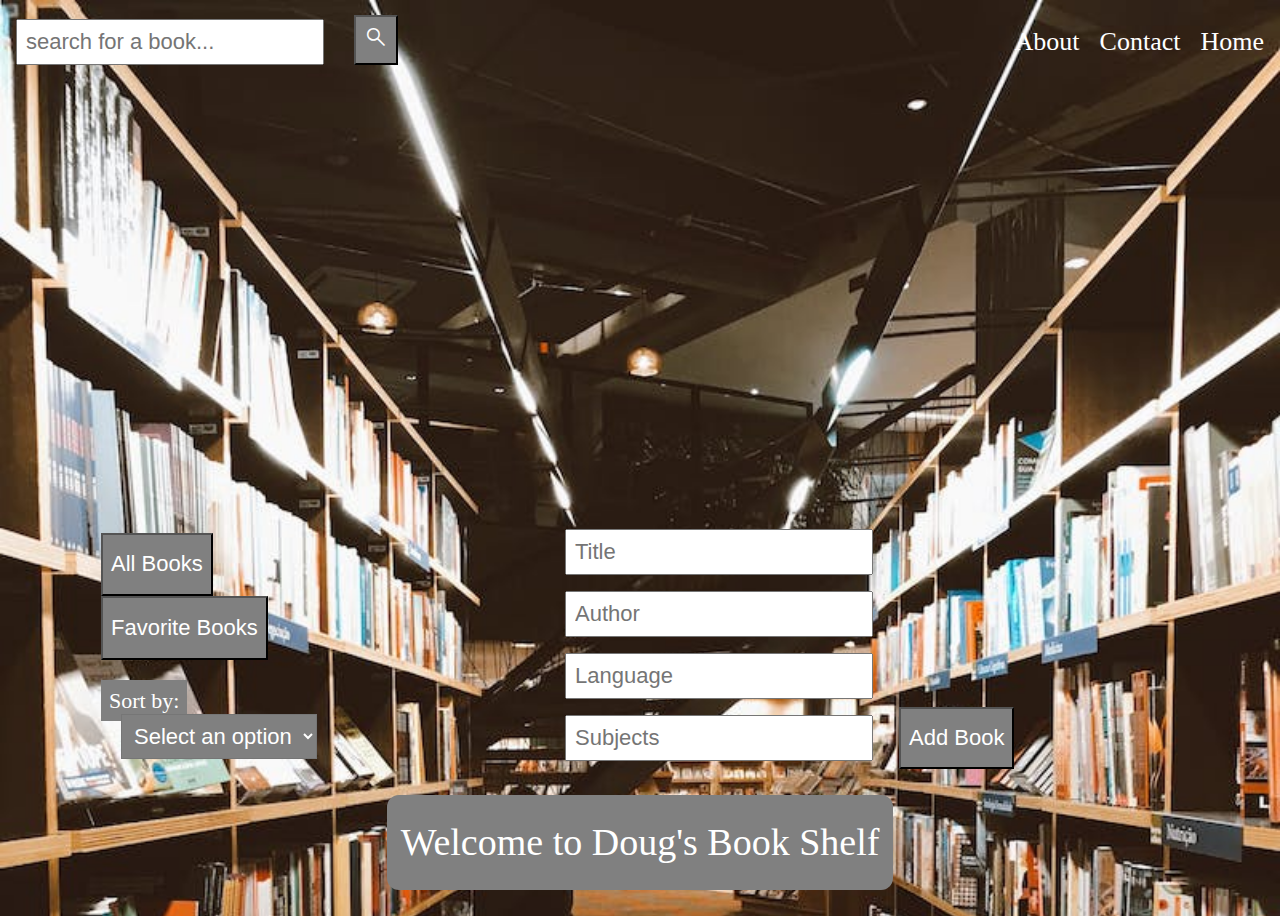
<file: index.html>
<!DOCTYPE html>
<html lang="en">
<head>
    <meta charset="UTF-8">
    <meta http-equiv="X-UA-Compatible" content="IE=edge">
    <meta name="viewport" content="width=device-width, initial-scale=1.0">
    <title>Bookshelf</title>
    <link rel="stylesheet" href="main.css">
    <link rel="stylesheet" href="https://fonts.googleapis.com/css2?family=Material+Symbols+Outlined:opsz,wght,FILL,GRAD@20..48,100..700,0..1,-50..200" />
</head>
<body>
    <header>
        <div id="search_div">
            <input type="text" id='search_input' placeholder="search for a book...">
            <button id="search_btn">
                <span class="material-symbols-outlined">
                    search
                </span>
            </button>
        </div>
        <div id="links">
            <a href="about.html">About</a>
            <a href="contact.html">Contact</a>
            <a href="index.html">Home</a>
        </div>
    </header>
    <ul id="book_shelf"></ul>
    <div id="ui">
        <div id="btns">
            <button id="all">All Books</button>
            <button id="favs">Favorite Books</button>
            <div id="select_div">
                <label for="dropdown">Sort by:</label>
                 <select id="dropdown">
                    <option value="">Select an option</option>
                    <option value="alphabetical">A-Z</option>
                    <option value="reverse">Z-A</option>
                    <option value="topics"># of topics</option>
                </select>
            </div>
        </div>
        <form id="add_form">
            <input type="text" id="title_input" placeholder="Title">
            <input type="text" id="author_input" placeholder="Author">
            <input type="text" id="language_input" placeholder="Language">
            <input type="text" id="subject" placeholder="Subjects">
            <button type="submit">Add Book</button>
        </form>
    </div>
    <footer>Welcome to Doug's Book Shelf</footer>
</body>
<script type="module" src="index.js"></script>
</html>

<!-- last step of render
let HTMLELM = BookShelf.render()
document.querySelector('#book_shelf').append(HTMLELM)
we do not return anything from this function


previous steps
create a new element
and create more elements and append to it
return that element -->
</file>
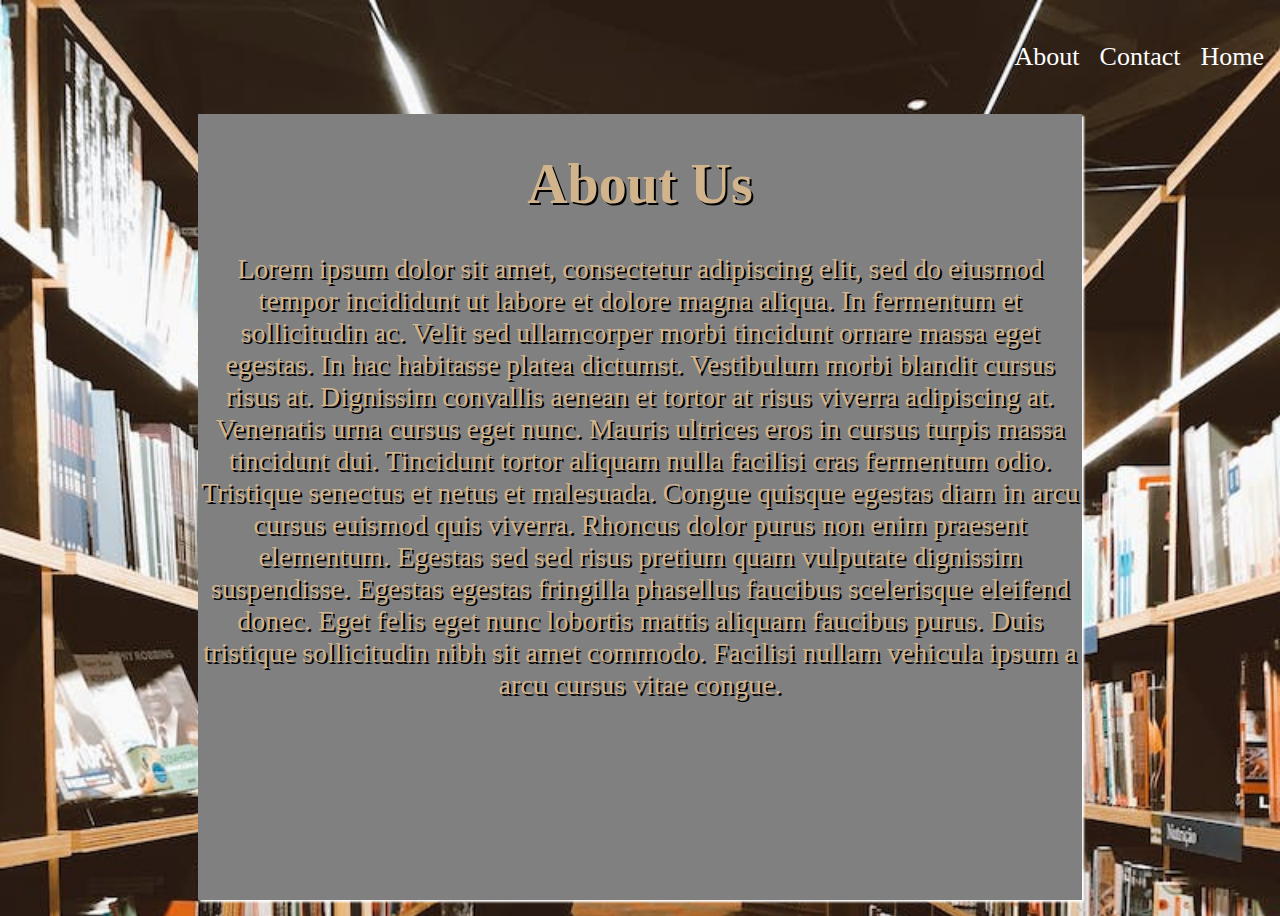
<file: about.html>
<!DOCTYPE html>
<html lang="en">
<head>
    <meta charset="UTF-8">
    <meta http-equiv="X-UA-Compatible" content="IE=edge">
    <meta name="viewport" content="width=device-width, initial-scale=1.0">
    <title>About</title>
    <link rel="stylesheet" href="main.css">
</head>
<body>
    <header>
        <div></div>
        <div id="links">
            <a href="about.html">About</a>
            <a href="contact.html">Contact</a>
            <a href="index.html">Home</a>
        </div>
    </header>
    <div id="about_info">
        <h1>About Us</h1>
        <p>
            Lorem ipsum dolor sit amet, consectetur adipiscing elit, sed do eiusmod tempor incididunt ut labore et dolore magna aliqua. In fermentum et sollicitudin ac. Velit sed ullamcorper morbi tincidunt ornare massa eget egestas. In hac habitasse platea dictumst. Vestibulum morbi blandit cursus risus at. Dignissim convallis aenean et tortor at risus viverra adipiscing at. Venenatis urna cursus eget nunc. Mauris ultrices eros in cursus turpis massa tincidunt dui. Tincidunt tortor aliquam nulla facilisi cras fermentum odio. Tristique senectus et netus et malesuada. Congue quisque egestas diam in arcu cursus euismod quis viverra. Rhoncus dolor purus non enim praesent elementum. Egestas sed sed risus pretium quam vulputate dignissim suspendisse. Egestas egestas fringilla phasellus faucibus scelerisque eleifend donec. Eget felis eget nunc lobortis mattis aliquam faucibus purus. Duis tristique sollicitudin nibh sit amet commodo. Facilisi nullam vehicula ipsum a arcu cursus vitae congue.
        </p>
    </div>
</body>
</html>
</file>
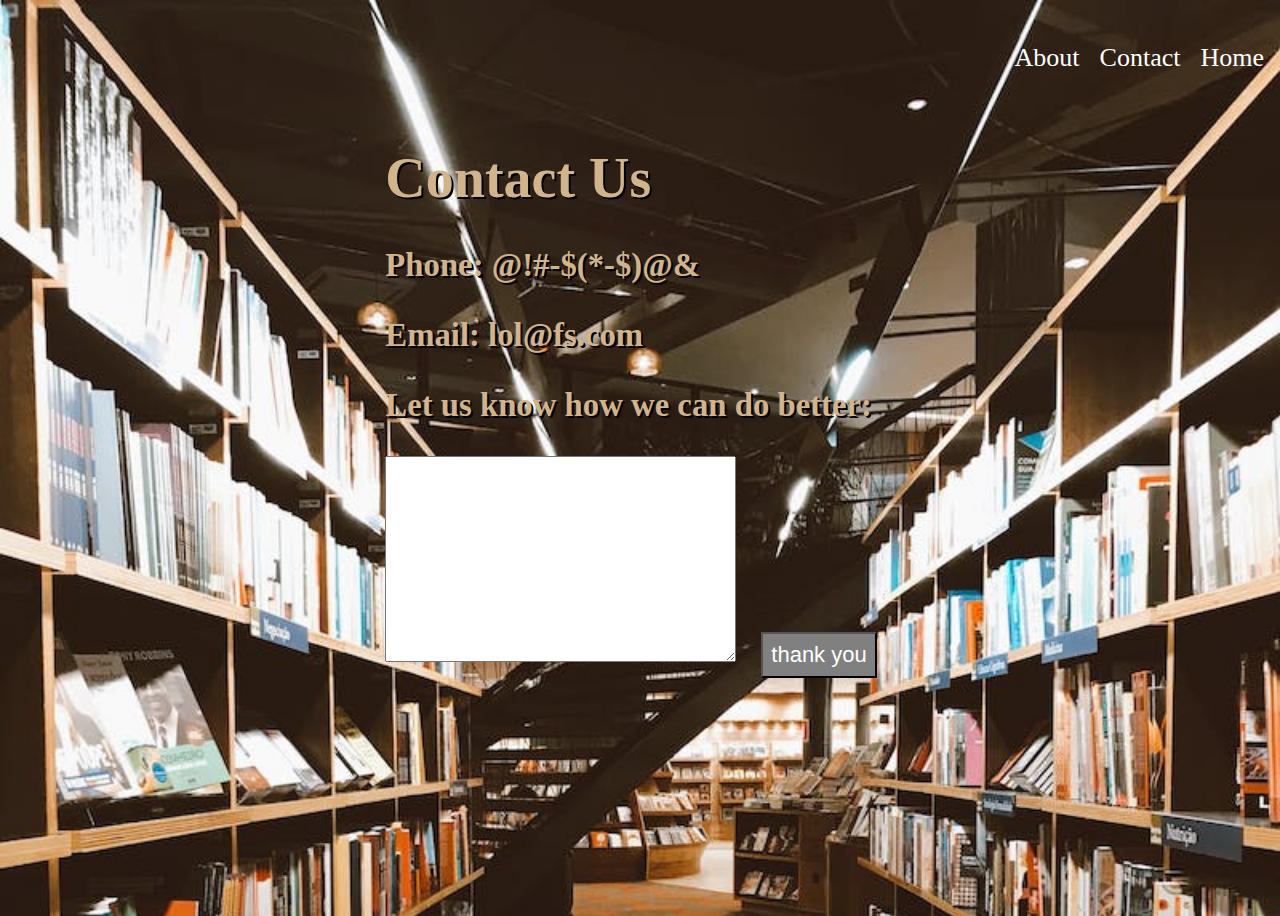
<file: contact.html>
<!DOCTYPE html>
<html lang="en">
<head>
    <meta charset="UTF-8">
    <meta http-equiv="X-UA-Compatible" content="IE=edge">
    <meta name="viewport" content="width=device-width, initial-scale=1.0">
    <title>Contact</title>
    <link rel="stylesheet" href="main.css">
</head>
<body>
    <header>
        <div></div>
        <div id="links">
            <a href="about.html">About</a>
            <a href="contact.html">Contact</a>
            <a href="index.html">Home</a>
        </div>
    </header>
    <div id="contact_info">
        <h1>Contact Us</h1>
        <h3>Phone: @!#-$(*-$)@&</h3>
        <h3>Email: lol@fs.com</h3>
        <h3>Let us know how we can do better:</h3>
        <form>
            <textarea id="feedback" cols="30" rows="10"></textarea>
            <button>thank you</button>
        </form>
    </div>
</body>
</html>
</file>
<file: main.css>
body {
    background-image: url(./public/library.jpeg);
    background-size: cover;
    display: flex;
    flex-direction: column;
    align-items: center;
     height: 100vh;
}
header {
    flex: 1;
    color: white;
    display: flex;
    justify-content: space-between;
    align-items: center;
    width: 100%;
}

#links > a{
    font-size: 26px;
}

a {
    font-size: 22px;
    color: white;
    text-decoration: none;
    margin: 8px;
}

#book_shelf {
    /* border: 1px solid red; */
    /* height: 75vh; */
    flex: 6;
    overflow: scroll;
    width: 80%;
}

footer {
    color: white;
    font-size: 38px;
    margin-top: 18px;
    margin-bottom: 18px;
    background: gray;
    padding: 14px;
    border-radius: 12px;
    flex: 1;
    display: flex;
    align-items: center;
}

label {
    background-color: white;
}

button, label, select {
    font-size: 22px;
    padding: 8px;
    color: white;
    background-color: gray;
}
#select_div {
    margin-top: 28px;
    margin-left: 18px;
}
select {
    margin-left: 20px;
}
input{
    font-size: 22px;
    padding: 8px;
    margin: 8px;
}

button {
    margin-left: 18px;
    margin-right: 18px;
}

button:active{
    background-color: white;
    color: gray;
}

#btns {
    /* border: 2px solid black; */
    width: 25%;
    display: flex;
    flex-wrap: wrap;
    margin-top: 20px;
}


#add_form {
    /* border: 2px solid black; */
    display: flex;
    flex-wrap: wrap;
    width: 50%;
    margin: 8px;
}

#ui {
    /* border: 2px solid white; */
    display: flex;
    justify-content: space-around;
    flex: 1;
}

#contact_info {
    flex: 8;
    color: tan;
    text-shadow: 2px 2px black;
    font-size: 28px;
    /* border: 2px solid white; */
}

#about_info {
    flex: 8;
    color: tan;
    text-shadow: 2px 2px black;
    font-size: 28px;
    background-color: gray;
    background-blend-mode:  hard-light;
    /* opacity: .8; */
    width: 70%;
    margin: 8px;
    text-align: center;
    box-shadow: 2px 2px 2px white;
}

#feedback {
    font-size: 18px;
}
@media (max-width: 1032px) { 
    #ui {
        flex-direction: column;
        align-items: center;
        width: 100%;
        border: 2px solid white;
    }
    #btns {
        justify-content: center;
    }
    select {
        margin-left: 0;
    }
    #select_div{
        display: flex;
        flex-direction: column;
        justify-content: center;
        align-items: center;
    }
    button {
        margin-left: 0px;
        margin-right: 0px;
        margin: 2px;
    }
    label {
        margin: 4px;
    }
    #add_form {
        justify-content: center;
    }
}

.material-symbols-outlined {
  font-variation-settings:
  'FILL' 0,
  'wght' 400,
  'GRAD' 0,
  'opsz' 48
}
</file>
